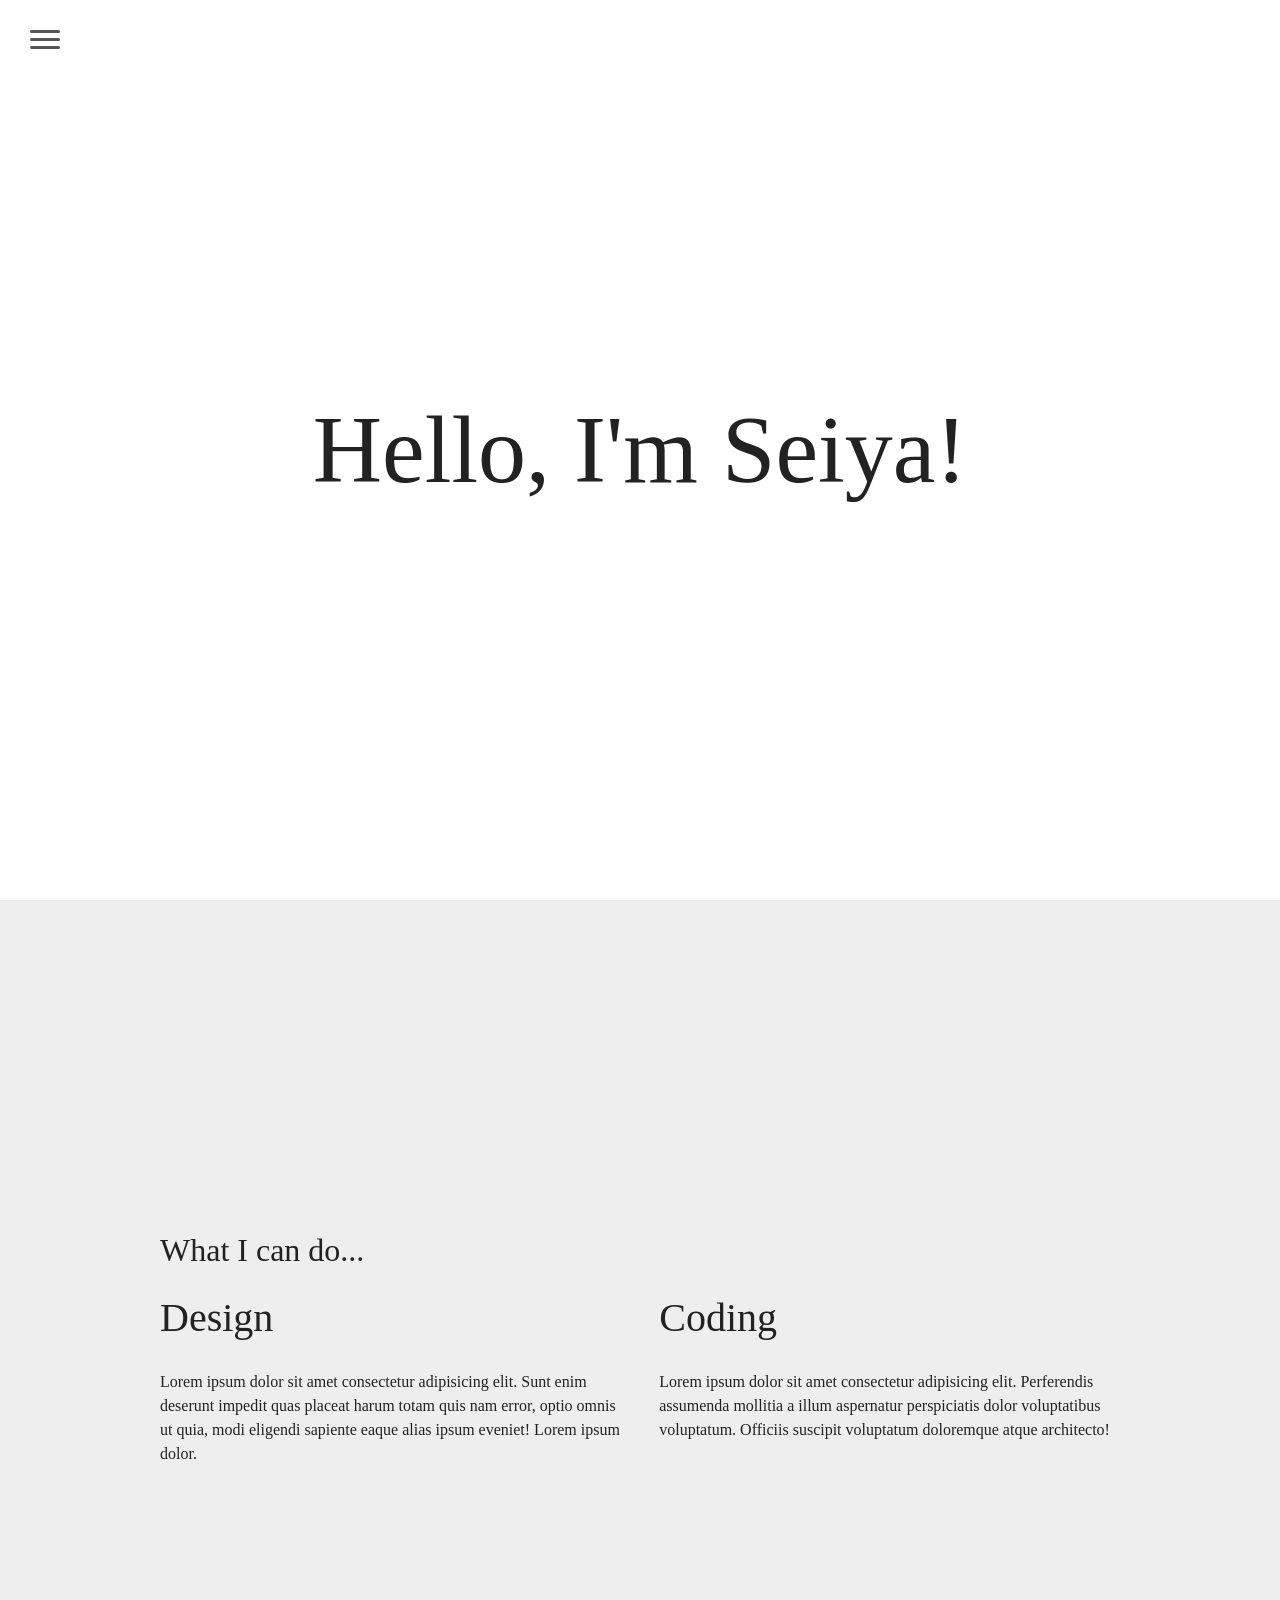
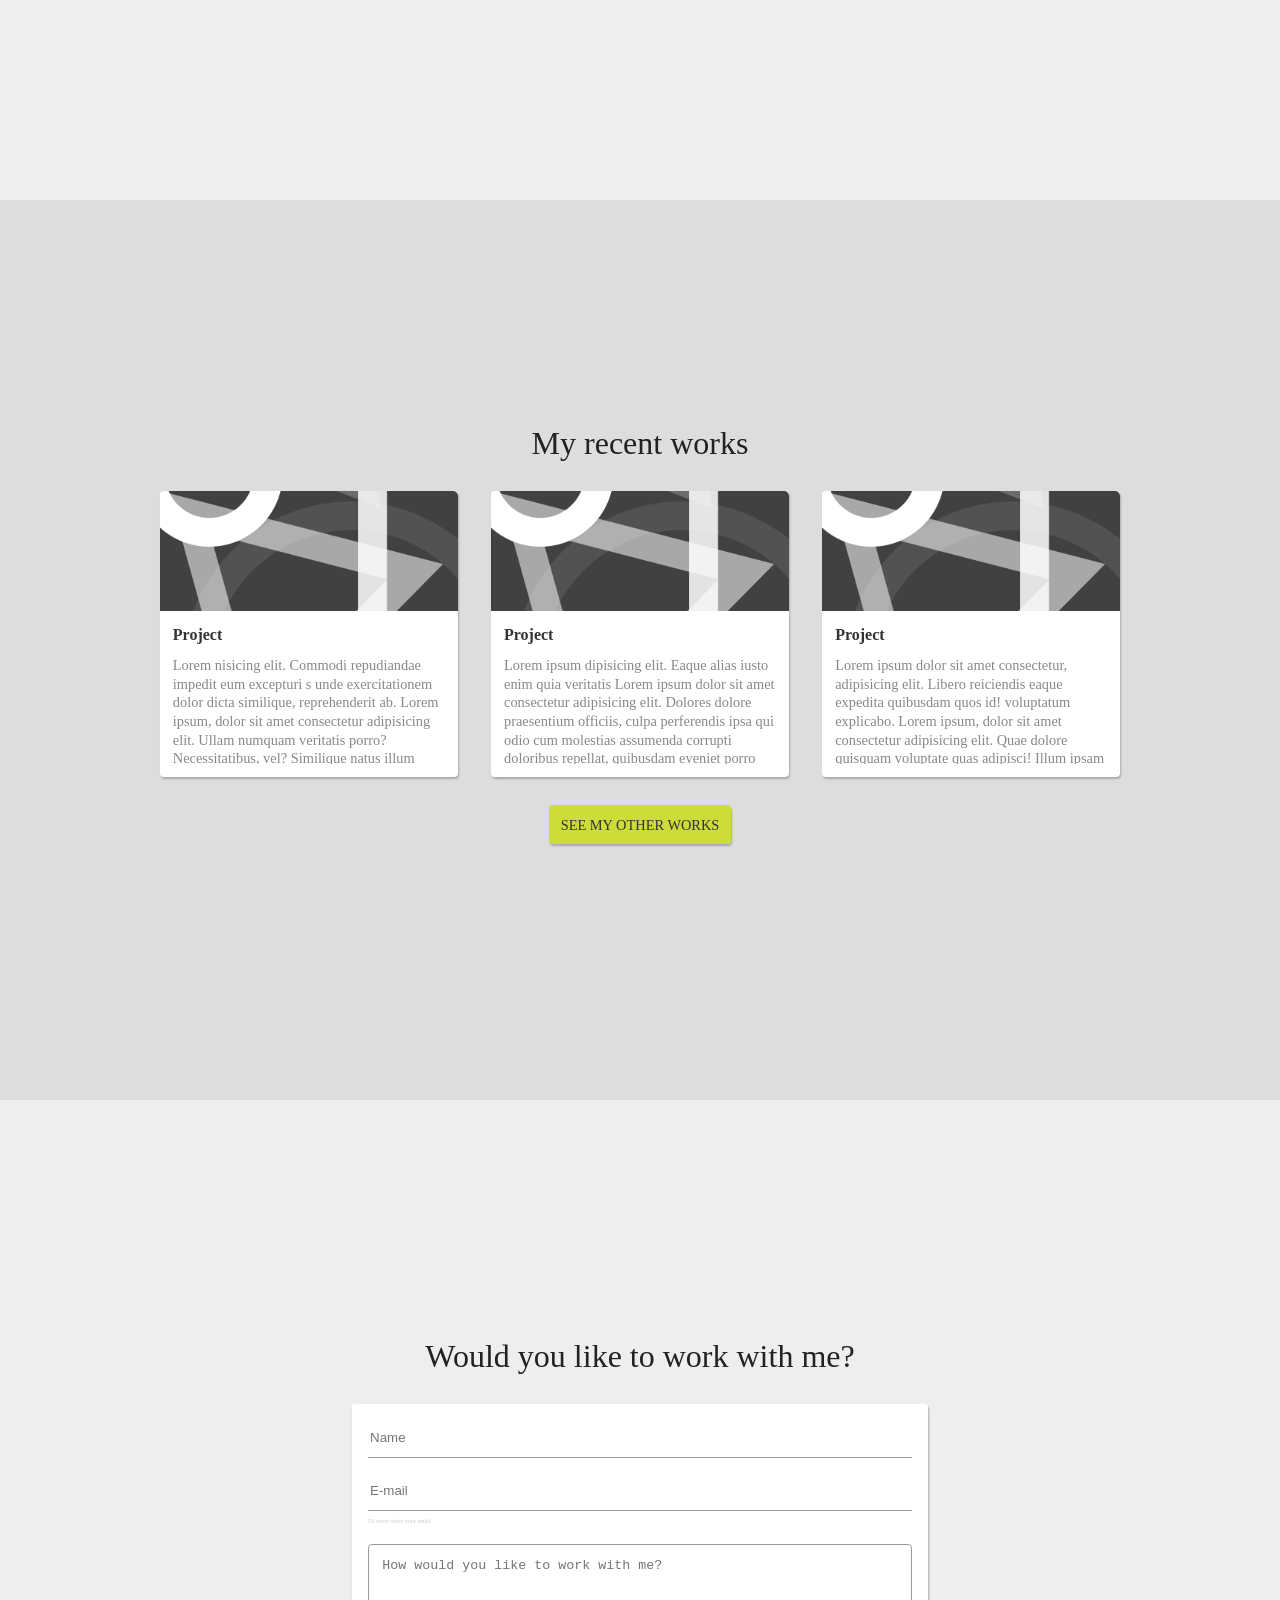
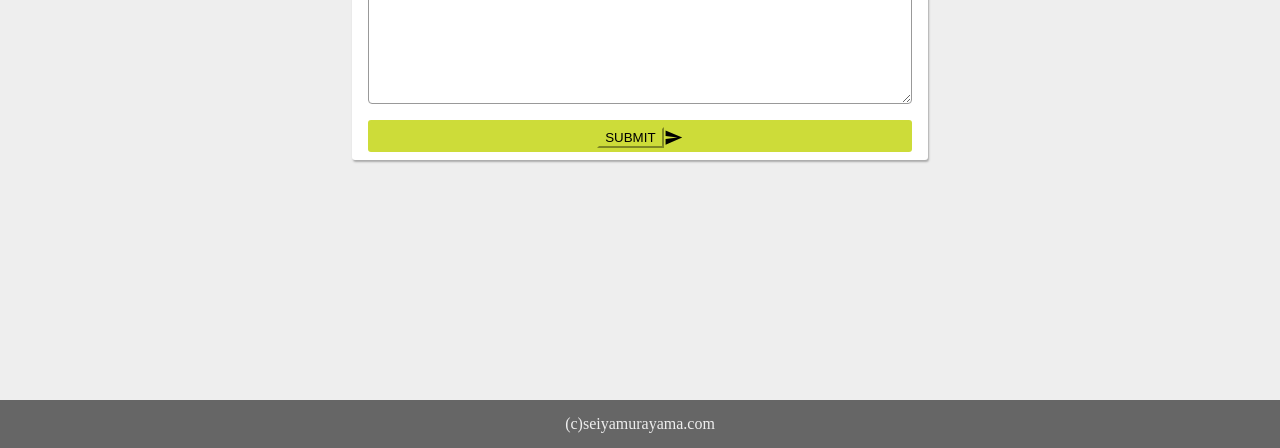
<file: index.html>
<!DOCTYPE html>
<html lang="ja">
  <head>
    <meta charset="UTF-8" />
    <meta name="viewport" content="width=device-width, initial-scale=1.0" />
    <meta http-equiv="X-UA-Compatible" content="ie=edge" />
    <title>Seiya Sensei 1 playground</title>
    <link rel="stylesheet" href="style.css" />
  </head>
  <body>
    <header>
      <nav>
        <div id="navDrawer">
          <input id="navInput" type="checkbox" class="navUnshown" />
          <label id="navOpen" for="navInput"><span></span></label>
          <label class="navUnshown" id="navClose" for="navInput"></label>
          <div id="navContents">
            <ul>
              <li><a href="#topWrapper">Top</a></li>
              <li><a href="#">Works</a></li>
              <li><a href="#contactWrapper">Contact</a></li>
              <li class="additionalItems firstChild">Web design</li>
              <li class="additionalItems">Logo design</li>
              <li class="additionalItems">Photo</li>
              <li class="additionalItems">More about Me</li>
            </ul>
          </div>
        </div>
      </nav>
    </header>
    <div id="topWrapper">
      <div class="container">
        <h2>Hello, I'm Seiya!</h2>
      </div>
    </div>
    <div id="contentsWrapper">
      <div class="container">
        <section>
          <div class="heading">What I can do...</div>
          <div class="flex">
            <div class="content">
              <h3>Design</h3>
              <p>
                Lorem ipsum dolor sit amet consectetur adipisicing elit. Sunt
                enim deserunt impedit quas placeat harum totam quis nam error,
                optio omnis ut quia, modi eligendi sapiente eaque alias ipsum
                eveniet! Lorem ipsum dolor.
              </p>
            </div>
            <div class="content">
              <h3>Coding</h3>
              <p>
                Lorem ipsum dolor sit amet consectetur adipisicing elit.
                Perferendis assumenda mollitia a illum aspernatur perspiciatis
                dolor voluptatibus voluptatum. Officiis suscipit voluptatum
                doloremque atque architecto!
              </p>
            </div>
          </div>
        </section>
      </div>
    </div>
    <div id="worksWrapper">
      <div class="container">
        <section>
          <div class="heading centerHeading">My recent works</div>
          <ol class="flex">
            <li>
              <a href="#">
                <img src="images/dummy1.png" alt="" />
                <div>
                  <h4>Project</h4>
                  <p>
                    Lorem nisicing elit. Commodi repudiandae impedit eum
                    excepturi s unde exercitationem dolor dicta similique,
                    reprehenderit ab. Lorem ipsum, dolor sit amet consectetur
                    adipisicing elit. Ullam numquam veritatis porro?
                    Necessitatibus, vel? Similique natus illum nulla praesentium
                    eos, quas expedita reiciendis adipisci? Commodi, fugiat
                    maxime.
                  </p>
                </div>
              </a>
            </li>
            <li>
              <a href="#">
                <img src="images/dummy1.png" alt="" />
                <div>
                  <h4>Project</h4>
                  <p>
                    Lorem ipsum dipisicing elit. Eaque alias iusto enim quia
                    veritatis Lorem ipsum dolor sit amet consectetur adipisicing
                    elit. Dolores dolore praesentium officiis, culpa perferendis
                    ipsa qui odio cum molestias assumenda corrupti doloribus
                    repellat, quibusdam eveniet porro eligendi facere ullam,
                    totam praesentium, Aliquid!
                  </p>
                </div>
              </a>
            </li>
            <li>
              <a href="#">
                <img src="images/dummy1.png" alt="" />
                <div>
                  <h4>Project</h4>
                  <p>
                    Lorem ipsum dolor sit amet consectetur, adipisicing elit.
                    Libero reiciendis eaque expedita quibusdam quos id!
                    voluptatum explicabo. Lorem ipsum, dolor sit amet
                    consectetur adipisicing elit. Quae dolore quisquam voluptate
                    quas adipisci! Illum ipsam tempora totam ullam sit
                    voluptatem asperiores expedita velit.
                  </p>
                </div>
              </a>
            </li>
          </ol>
          <div class="more">
            <a href="#">SEE MY OTHER WORKS</a>
          </div>
        </section>
      </div>
    </div>
    <div id="contactWrapper">
      <div class="container">
        <section class="formSection">
          <div class="heading centerHeading">
            Would you like to work with me?
          </div>
          <form action="" method="POST">
            <label for="name"></label>
            <input
              class="textBox infoBox"
              type="text"
              id="name"
              name="name"
              placeholder="Name"
            />
            <label for="email"></label>
            <input
              class="textBox infoBox"
              type="mail"
              id="email"
              name="email"
              placeholder="E-mail"
            />
            <p>I'll never share your email.</p>
            <label for="message"></label>
            <textarea
              class="textBox"
              name="message"
              id="message"
              placeholder="How would you like to work with me?"
            ></textarea>
            <a href="#">
              <input type="submit" value="SUBMIT" /><img
                src="images/send-24px.svg"
                alt=""
              />
            </a>
          </form>
        </section>
      </div>
    </div>
    <footer>
      <p>(c)seiyamurayama.com</p>
    </footer>
  </body>
</html>
</file>
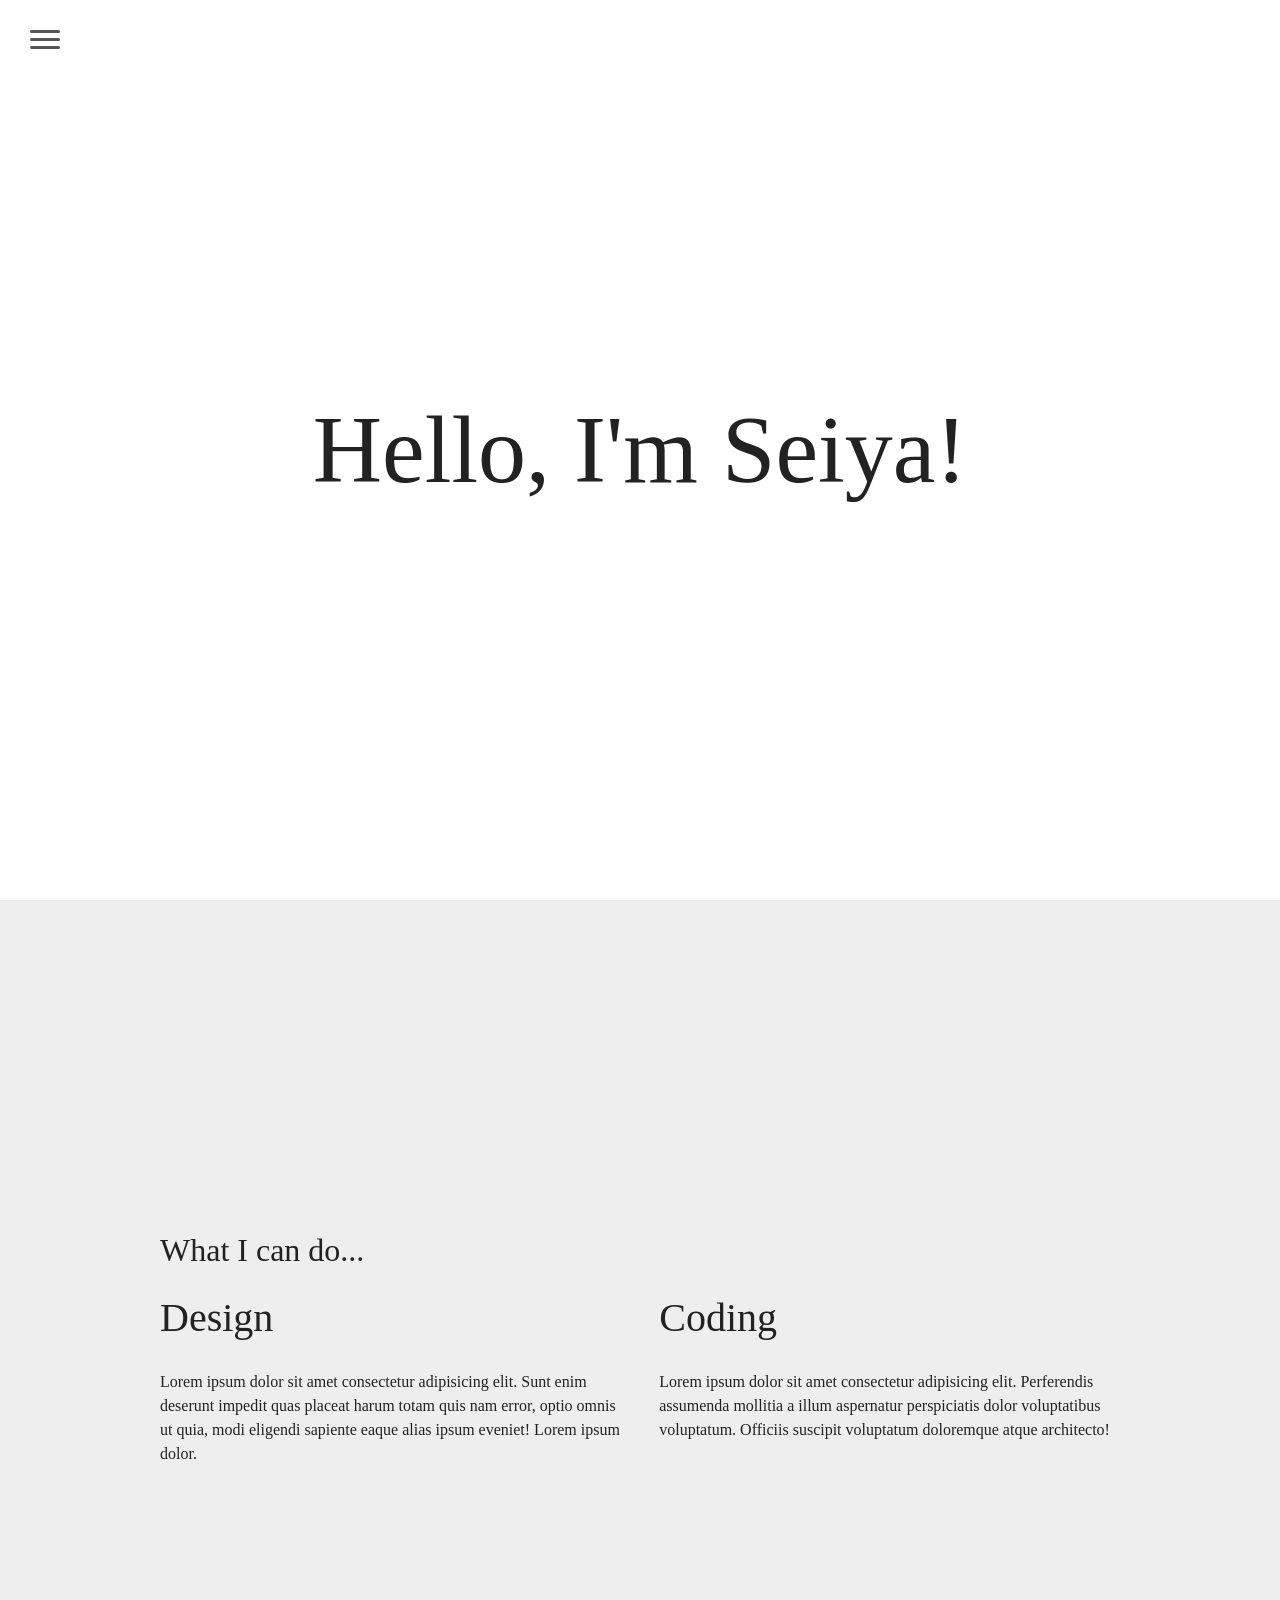
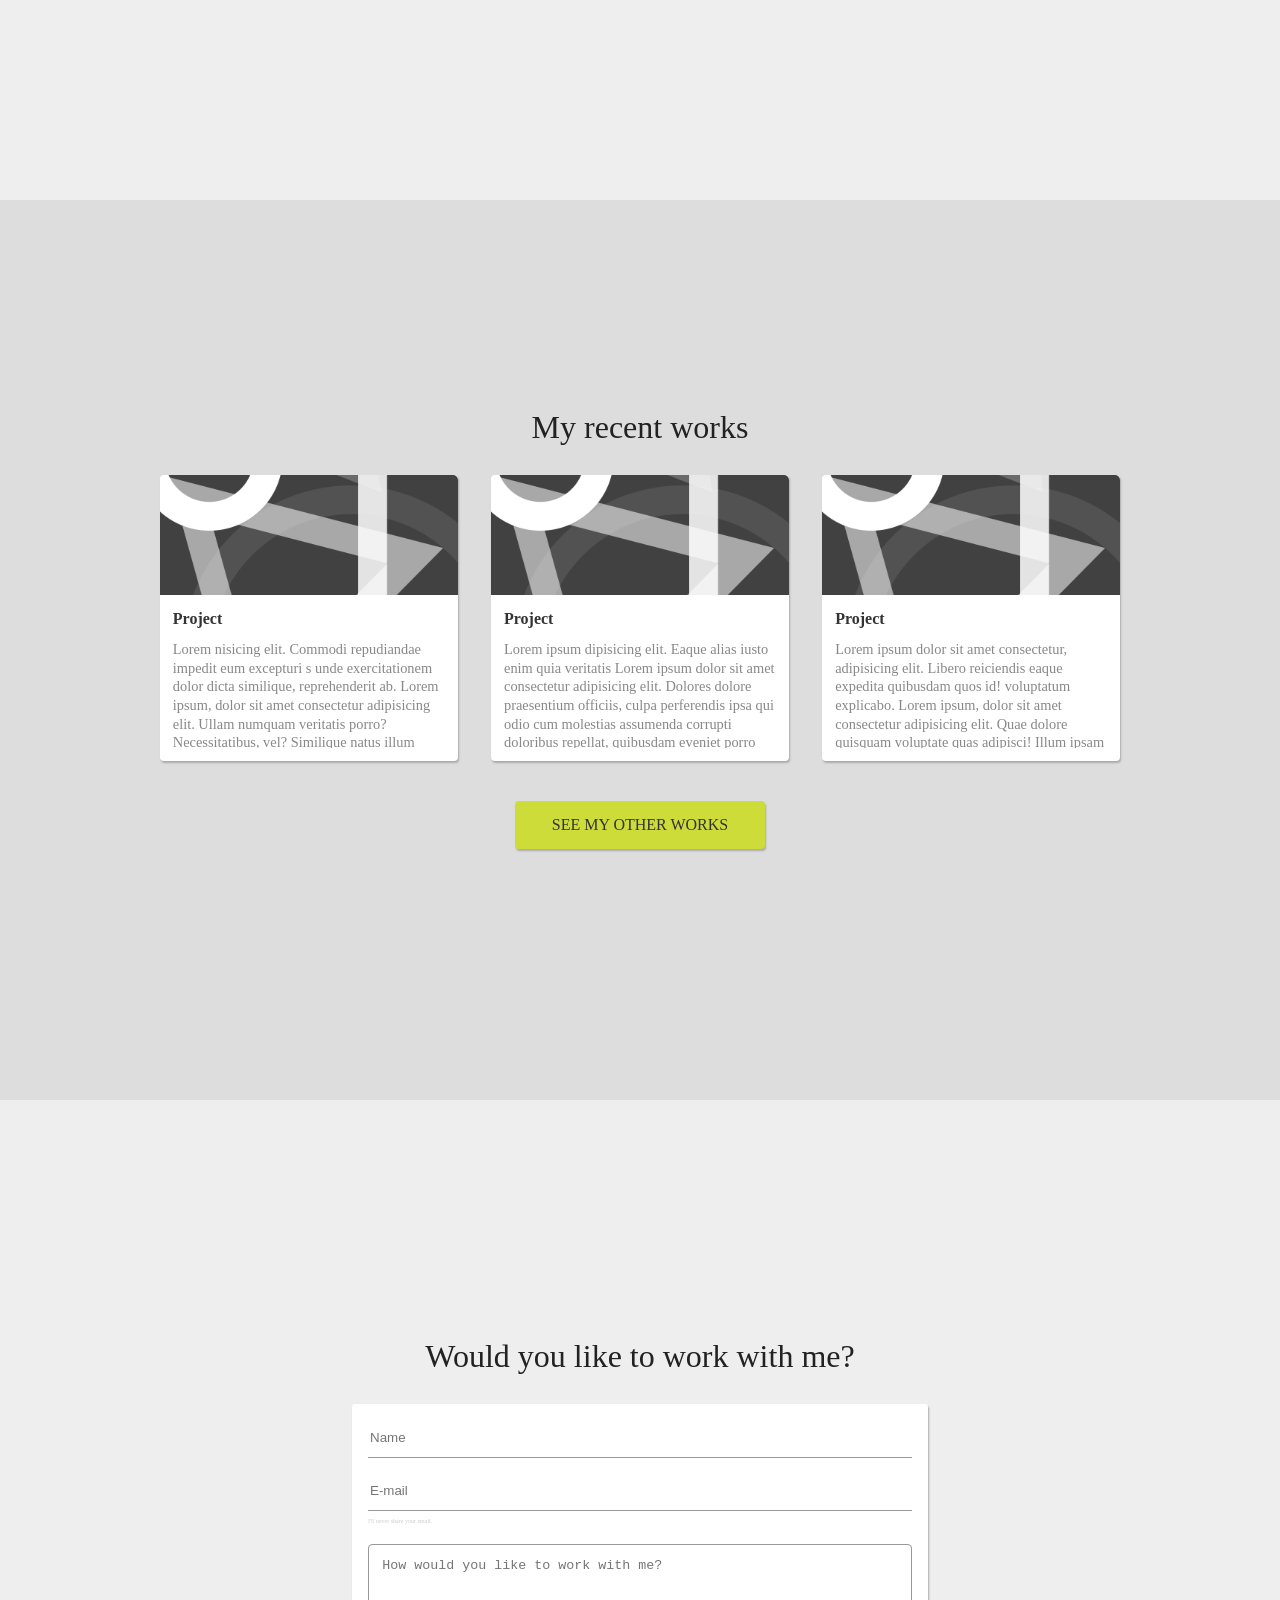
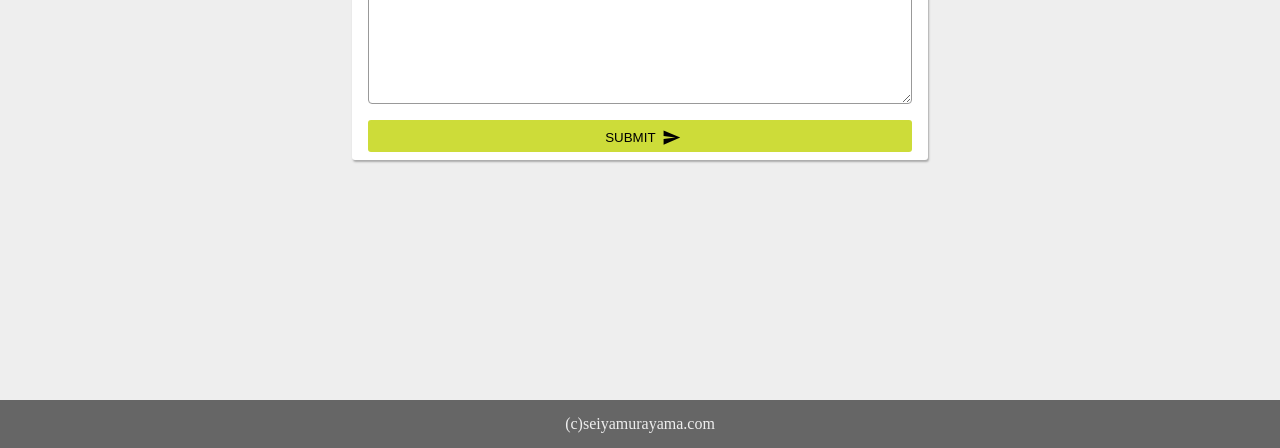
<file: public/index.html>
<!DOCTYPE html>
<html lang="ja">
  <head>
    <meta charset="UTF-8" />
    <meta name="viewport" content="width=device-width, initial-scale=1.0" />
    <meta http-equiv="X-UA-Compatible" content="ie=edge" />
    <title>Seiya Sensei 1 playground</title>
    <link rel="stylesheet" href="style.css" />
  </head>
  <body>
    <header>
      <nav>
        <div id="navDrawer">
          <input id="navInput" type="checkbox" class="navUnshown" />
          <label id="navOpen" for="navInput"><span></span></label>
          <label class="navUnshown" id="navClose" for="navInput"></label>
          <div id="navContents">
            <ul>
              <li><a href="#topWrapper">Top</a></li>
              <li><a href="#">Works</a></li>
              <li><a href="#contactWrapper">Contact</a></li>
              <li class="additionalItems firstChild">Web design</li>
              <li class="additionalItems">Logo design</li>
              <li class="additionalItems">Photo</li>
              <li class="additionalItems">More about Me</li>
            </ul>
          </div>
        </div>
      </nav>
    </header>
    <div id="topWrapper">
      <div class="container">
        <h2>Hello, I'm Seiya!</h2>
      </div>
    </div>
    <div id="contentsWrapper">
      <div class="container">
        <section>
          <div class="heading">What I can do...</div>
          <div class="flex">
            <div class="content">
              <h3>Design</h3>
              <p>
                Lorem ipsum dolor sit amet consectetur adipisicing elit. Sunt
                enim deserunt impedit quas placeat harum totam quis nam error,
                optio omnis ut quia, modi eligendi sapiente eaque alias ipsum
                eveniet! Lorem ipsum dolor.
              </p>
            </div>
            <div class="content">
              <h3>Coding</h3>
              <p>
                Lorem ipsum dolor sit amet consectetur adipisicing elit.
                Perferendis assumenda mollitia a illum aspernatur perspiciatis
                dolor voluptatibus voluptatum. Officiis suscipit voluptatum
                doloremque atque architecto!
              </p>
            </div>
          </div>
        </section>
      </div>
    </div>
    <div id="worksWrapper">
      <div class="container">
        <section>
          <div class="heading centerHeading">My recent works</div>
          <ol class="flex">
            <li>
              <a href="#">
                <img src="images/dummy1.png" alt="" />
                <div>
                  <h4>Project</h4>
                  <p>
                    Lorem nisicing elit. Commodi repudiandae impedit eum
                    excepturi s unde exercitationem dolor dicta similique,
                    reprehenderit ab. Lorem ipsum, dolor sit amet consectetur
                    adipisicing elit. Ullam numquam veritatis porro?
                    Necessitatibus, vel? Similique natus illum nulla praesentium
                    eos, quas expedita reiciendis adipisci? Commodi, fugiat
                    maxime.
                  </p>
                </div>
              </a>
            </li>
            <li>
              <a href="#">
                <img src="images/dummy1.png" alt="" />
                <div>
                  <h4>Project</h4>
                  <p>
                    Lorem ipsum dipisicing elit. Eaque alias iusto enim quia
                    veritatis Lorem ipsum dolor sit amet consectetur adipisicing
                    elit. Dolores dolore praesentium officiis, culpa perferendis
                    ipsa qui odio cum molestias assumenda corrupti doloribus
                    repellat, quibusdam eveniet porro eligendi facere ullam,
                    totam praesentium, Aliquid!
                  </p>
                </div>
              </a>
            </li>
            <li>
              <a href="#">
                <img src="images/dummy1.png" alt="" />
                <div>
                  <h4>Project</h4>
                  <p>
                    Lorem ipsum dolor sit amet consectetur, adipisicing elit.
                    Libero reiciendis eaque expedita quibusdam quos id!
                    voluptatum explicabo. Lorem ipsum, dolor sit amet
                    consectetur adipisicing elit. Quae dolore quisquam voluptate
                    quas adipisci! Illum ipsam tempora totam ullam sit
                    voluptatem asperiores expedita velit.
                  </p>
                </div>
              </a>
            </li>
          </ol>
          <div class="more">
            <div class="btnSkew"></div>
            <a href="#">SEE MY OTHER WORKS</a>
          </div>
        </section>
      </div>
    </div>
    <div id="contactWrapper">
      <div class="container">
        <section class="formSection">
          <div class="heading centerHeading">
            Would you like to work with me?
          </div>
          <form action="" method="POST">
            <label for="name"></label>
            <input
              class="textBox infoBox"
              type="text"
              id="name"
              name="name"
              placeholder="Name"
            />
            <label for="email"></label>
            <input
              class="textBox infoBox"
              type="mail"
              id="email"
              name="email"
              placeholder="E-mail"
            />
            <p>I'll never share your email.</p>
            <label for="message"></label>
            <textarea
              class="textBox"
              name="message"
              id="message"
              placeholder="How would you like to work with me?"
            ></textarea>
            <a href="#">
              <input type="submit" value="SUBMIT" /><img
                src="images/send-24px.svg"
                alt=""
              />
            </a>
          </form>
        </section>
      </div>
    </div>
    <footer>
      <p>(c)seiyamurayama.com</p>
    </footer>
  </body>
</html>
</file>
<file: style.css>
html,
body,
div,
span,
object,
iframe,
h1,
h2,
h3,
h4,
h5,
h6,
p,
blockquote,
pre,
abbr,
address,
cite,
code,
del,
dfn,
em,
img,
ins,
kbd,
q,
samp,
small,
strong,
sub,
sup,
var,
b,
i,
dl,
dt,
dd,
ol,
ul,
li,
fieldset,
form,
label,
legend,
table,
caption,
tbody,
tfoot,
thead,
tr,
th,
td,
article,
aside,
canvas,
details,
figcaption,
figure,
footer,
header,
hgroup,
menu,
nav,
section,
summary,
time,
mark,
audio,
video {
  margin: 0;
  padding: 0;
  border: 0;
  outline: 0;
  font-size: 100%;
  vertical-align: baseline;
  background: transparent;
}

body {
  line-height: 1;
  color: #222;
}

body * {
  -webkit-box-sizing: border-box;
          box-sizing: border-box;
}

article,
aside,
details,
figcaption,
figure,
footer,
header,
hgroup,
menu,
nav,
section {
  display: block;
}

nav ul {
  list-style: none;
}

blockquote,
q {
  quotes: none;
}

blockquote:before,
blockquote:after,
q:before,
q:after {
  content: "";
  content: none;
}

a {
  margin: 0;
  padding: 0;
  font-size: 100%;
  vertical-align: baseline;
  background: transparent;
}

/* change colours to suit your needs */
ins {
  background-color: #ff9;
  color: #000;
  text-decoration: none;
}

/* change colours to suit your needs */
mark {
  background-color: #ff9;
  color: #000;
  font-style: italic;
  font-weight: bold;
}

del {
  text-decoration: line-through;
}

abbr[title],
dfn[title] {
  border-bottom: 1px dotted;
  cursor: help;
}

table {
  border-collapse: collapse;
  border-spacing: 0;
}

/* change border colour to suit your needs */
hr {
  display: block;
  height: 1px;
  border: 0;
  border-top: 1px solid #cccccc;
  margin: 1em 0;
  padding: 0;
}

input,
select {
  vertical-align: middle;
}

#contentsWrapper {
  background-color: #eee;
}

#worksWrapper {
  background-color: #ddd;
}

#contactWrapper {
  background-color: #eee;
}

nav {
  width: 100vw;
  position: fixed;
}

nav #navDrawer {
  position: relative;
}

nav #navDrawer .navUnshown {
  display: none;
}

nav #navDrawer #navContents {
  display: block;
  position: absolute;
  top: 0;
  left: -100vw;
  width: 30%;
  -webkit-transition: all 0.3s;
  transition: all 0.3s;
}

nav #navDrawer #navContents ul {
  height: 100vh;
  width: 100%;
  -webkit-box-orient: vertical;
  -webkit-box-direction: normal;
      -ms-flex-direction: column;
          flex-direction: column;
  background: rgba(255, 255, 255, 0.9);
}

nav #navDrawer #navContents ul li {
  width: 100%;
}

nav #navDrawer #navContents ul li a {
  display: block;
  padding: 2em 1.5em;
  text-decoration: none;
}

nav #navDrawer #navContents ul li a:hover {
  background: #cddc39;
  opacity: 0.8;
}

nav #navDrawer #navContents ul li:hover {
  color: #555;
}

nav #navDrawer #navContents ul .additionalItems {
  color: #888;
  padding: 2em 1.5em;
}

nav #navDrawer #navContents ul .firstChild {
  border-top: 1px solid #ccc;
}

nav #navDrawer #navOpen {
  display: inline-block;
  width: 30px;
  height: 22px;
  vertical-align: middle;
  position: absolute;
  top: 30px;
  left: 30px;
}

nav #navDrawer #navOpen span,
nav #navDrawer #navOpen span::before,
nav #navDrawer #navOpen span::after {
  position: absolute;
  height: 3px;
  width: 30px;
  border-radius: 3px;
  background: #555;
  display: block;
  content: "";
  cursor: pointer;
}

nav #navDrawer #navOpen span:before {
  bottom: -8px;
}

nav #navDrawer #navOpen span:after {
  bottom: -16px;
}

nav #navDrawer #navClose {
  display: block;
  position: absolute;
  width: 100vw;
  height: 100vh;
  left: -100vw;
  top: 0;
  background: rgba(0, 0, 0, 0.3);
  -webkit-transition: all 0.3s;
  transition: all 0.3s;
}

nav #navDrawer #navInput:checked ~ #navClose {
  left: 0;
}

nav #navDrawer #navInput:checked ~ #navContents {
  left: 0;
}

.container {
  width: 75%;
  margin: 0 auto;
  min-height: 100vh;
  display: -webkit-box;
  display: -ms-flexbox;
  display: flex;
  -webkit-box-pack: center;
      -ms-flex-pack: center;
          justify-content: center;
  -webkit-box-align: center;
      -ms-flex-align: center;
          align-items: center;
}

.container h2 {
  font-size: 600%;
  text-align: center;
  line-height: 100vh;
  font-weight: 200;
}

.container .heading {
  font-size: 200%;
  font-weight: 200;
}

.container .centerHeading {
  text-align: center;
  padding-bottom: 1em;
}

.container .flex {
  display: -webkit-box;
  display: -ms-flexbox;
  display: flex;
  -webkit-box-pack: justify;
      -ms-flex-pack: justify;
          justify-content: space-between;
}

.container .flex .content {
  width: 48%;
}

.container .flex .content h3 {
  font-size: 250%;
  font-weight: 200;
  padding: 0.8em 0;
}

.container .flex .content p {
  line-height: 1.5em;
}

.container .flex > li {
  width: 31%;
  list-style: none;
  background-color: #fff;
  border-radius: 4px;
  -webkit-box-shadow: 1px 2px 2px #aaa;
          box-shadow: 1px 2px 2px #aaa;
}

.container .flex > li > a {
  text-decoration: none;
}

.container .flex > li > a img {
  width: 100%;
  height: 120px;
  -o-object-fit: cover;
     object-fit: cover;
  border-radius: 5px 5px 0 0;
}

.container .flex > li > a > div {
  padding: 0.8em;
  color: #888;
}

.container .flex > li > a > div p {
  font-size: 90%;
  line-height: 1.3em;
  overflow: hidden;
  height: 7.5em;
  text-overflow: ellipsis;
  -webkit-box-orient: vertical;
  -webkit-line-clamp: 3;
}

.container .flex > li h4 {
  padding-bottom: 0.8em;
  color: #333;
  font-size: 400;
}

.container .more {
  text-align: center;
  margin: 2.5em;
}

.container .more > a {
  background-color: #cddc39;
  padding: 0.8em;
  text-decoration: none;
  font-size: 90%;
  font-weight: 500;
  border-radius: 4px;
  -webkit-box-shadow: 1px 2px 2px #aaa;
          box-shadow: 1px 2px 2px #aaa;
  color: #333;
}

.container .formSection {
  width: 60%;
}

.container .formSection form {
  background-color: #fff;
  border-radius: 3px;
  -webkit-box-shadow: 1px 2px 2px #aaa;
          box-shadow: 1px 2px 2px #aaa;
  padding: 0.5em 1em;
}

.container .formSection form p {
  color: #ccc;
  font-size: 20%;
}

.container .formSection form .infoBox {
  border: none;
  border-bottom: solid 1px #999;
  height: 3em;
  margin: 0.5em 0;
}

.container .formSection form .infoBox:focus {
  border-bottom: 1px solid #cddc39;
  color: #cddc39;
  outline: none;
}

.container .formSection form .textBox {
  width: 100%;
}

.container .formSection form textarea {
  border-color: #999;
  height: 12em;
  padding: 1em;
  margin: 1.5em 0 1em 0;
  border-radius: 4px;
}

.container .formSection form textarea:focus {
  border: 1px solid #cddc39;
  color: #cddc39;
  border-radius: 4px;
  outline: none;
}

.container .formSection form > a {
  background-color: #cddc39;
  display: block;
  text-align: center;
  line-height: 2em;
  border-radius: 3px;
}

.container .formSection form > a > input {
  background-color: #cddc39;
  border-color: #cddc39;
}

.container .formSection form > a img {
  vertical-align: middle;
  width: 1.2em;
}

footer {
  background-color: #666;
}

footer p {
  color: #eee;
  padding: 1em;
  text-align: center;
}

@media (max-width: 1023px) {
  #worksWrapper {
    padding: 15% 0;
  }
  nav #navDrawer #navContents {
    width: 45%;
  }
  .container {
    width: 100%;
  }
  .container h2 {
    line-height: 100%;
  }
  .container section {
    width: 90%;
    margin: 0 auto;
  }
  .container .flex {
    -webkit-box-orient: vertical;
    -webkit-box-direction: normal;
        -ms-flex-direction: column;
            flex-direction: column;
  }
  .container .flex .content {
    width: 100%;
  }
  .container .flex li {
    width: 100%;
    margin: 5% 0;
  }
  .container .formSection {
    width: 90%;
  }
}
/*# sourceMappingURL=style.css.map */
</file>
<file: public/style.css>
html,
body,
div,
span,
object,
iframe,
h1,
h2,
h3,
h4,
h5,
h6,
p,
blockquote,
pre,
abbr,
address,
cite,
code,
del,
dfn,
em,
img,
ins,
kbd,
q,
samp,
small,
strong,
sub,
sup,
var,
b,
i,
dl,
dt,
dd,
ol,
ul,
li,
fieldset,
form,
label,
legend,
table,
caption,
tbody,
tfoot,
thead,
tr,
th,
td,
article,
aside,
canvas,
details,
figcaption,
figure,
footer,
header,
hgroup,
menu,
nav,
section,
summary,
time,
mark,
audio,
video {
  margin: 0;
  padding: 0;
  border: 0;
  outline: 0;
  font-size: 100%;
  vertical-align: baseline;
  background: transparent;
}

body {
  line-height: 1;
  color: #222;
}

body * {
  -webkit-box-sizing: border-box;
          box-sizing: border-box;
}

article,
aside,
details,
figcaption,
figure,
footer,
header,
hgroup,
menu,
nav,
section {
  display: block;
}

nav ul {
  list-style: none;
}

blockquote,
q {
  quotes: none;
}

blockquote:before,
blockquote:after,
q:before,
q:after {
  content: "";
  content: none;
}

a {
  margin: 0;
  padding: 0;
  font-size: 100%;
  vertical-align: baseline;
  background: transparent;
}

/* change colours to suit your needs */
ins {
  background-color: #ff9;
  color: #000;
  text-decoration: none;
}

/* change colours to suit your needs */
mark {
  background-color: #ff9;
  color: #000;
  font-style: italic;
  font-weight: bold;
}

del {
  text-decoration: line-through;
}

abbr[title],
dfn[title] {
  border-bottom: 1px dotted;
  cursor: help;
}

table {
  border-collapse: collapse;
  border-spacing: 0;
}

/* change border colour to suit your needs */
hr {
  display: block;
  height: 1px;
  border: 0;
  border-top: 1px solid #cccccc;
  margin: 1em 0;
  padding: 0;
}

input,
select {
  vertical-align: middle;
}

#contentsWrapper {
  background-color: #eee;
}

#worksWrapper {
  background-color: #ddd;
}

#contactWrapper {
  background-color: #eee;
}

nav {
  width: 100vw;
  position: fixed;
}

nav #navDrawer {
  position: relative;
}

nav #navDrawer .navUnshown {
  display: none;
}

nav #navDrawer #navContents {
  display: block;
  position: absolute;
  top: 0;
  left: -100vw;
  width: 30%;
  -webkit-transition: all 0.3s;
  transition: all 0.3s;
}

nav #navDrawer #navContents ul {
  height: 100vh;
  width: 100%;
  -webkit-box-orient: vertical;
  -webkit-box-direction: normal;
      -ms-flex-direction: column;
          flex-direction: column;
  background: rgba(255, 255, 255, 0.9);
}

nav #navDrawer #navContents ul li {
  width: 100%;
}

nav #navDrawer #navContents ul li a {
  display: block;
  padding: 2em 1.5em;
  text-decoration: none;
  color: #666;
}

nav #navDrawer #navContents ul li a:hover {
  background: #cddc39;
  opacity: 0.8;
}

nav #navDrawer #navContents ul li:hover {
  color: #555;
}

nav #navDrawer #navContents ul .additionalItems {
  color: #888;
  padding: 2em 1.5em;
}

nav #navDrawer #navContents ul .firstChild {
  border-top: 1px solid #ccc;
}

nav #navDrawer #navOpen {
  display: inline-block;
  width: 30px;
  height: 22px;
  vertical-align: middle;
  position: absolute;
  top: 30px;
  left: 30px;
}

nav #navDrawer #navOpen span,
nav #navDrawer #navOpen span::before,
nav #navDrawer #navOpen span::after {
  position: absolute;
  height: 3px;
  width: 30px;
  border-radius: 3px;
  background: #555;
  display: block;
  content: "";
  cursor: pointer;
}

nav #navDrawer #navOpen span:before {
  bottom: -8px;
}

nav #navDrawer #navOpen span:after {
  bottom: -16px;
}

nav #navDrawer #navClose {
  display: block;
  position: absolute;
  width: 100vw;
  height: 100vh;
  left: -100vw;
  top: 0;
  background: rgba(0, 0, 0, 0.3);
  -webkit-transition: all 0.3s;
  transition: all 0.3s;
}

nav #navDrawer #navInput:checked ~ #navClose {
  left: 0;
}

nav #navDrawer #navInput:checked ~ #navContents {
  left: 0;
}

.container {
  width: 75%;
  margin: 0 auto;
  min-height: 100vh;
  display: -webkit-box;
  display: -ms-flexbox;
  display: flex;
  -webkit-box-pack: center;
      -ms-flex-pack: center;
          justify-content: center;
  -webkit-box-align: center;
      -ms-flex-align: center;
          align-items: center;
}

.container h2 {
  font-size: 600%;
  text-align: center;
  line-height: 100vh;
  font-weight: 200;
}

.container .heading {
  font-size: 200%;
  font-weight: 200;
}

.container .centerHeading {
  text-align: center;
  padding-bottom: 1em;
}

.container .flex {
  display: -webkit-box;
  display: -ms-flexbox;
  display: flex;
  -webkit-box-pack: justify;
      -ms-flex-pack: justify;
          justify-content: space-between;
}

.container .flex .content {
  width: 48%;
}

.container .flex .content h3 {
  font-size: 250%;
  font-weight: 200;
  padding: 0.8em 0;
}

.container .flex .content p {
  line-height: 1.5em;
}

.container .flex > li {
  width: 31%;
  list-style: none;
  background-color: #fff;
  border-radius: 4px;
  -webkit-box-shadow: 1px 2px 2px #aaa;
          box-shadow: 1px 2px 2px #aaa;
}

.container .flex > li > a {
  text-decoration: none;
}

.container .flex > li > a img {
  width: 100%;
  height: 120px;
  -o-object-fit: cover;
     object-fit: cover;
  border-radius: 5px 5px 0 0;
}

.container .flex > li > a > div {
  padding: 0.8em;
  color: #888;
}

.container .flex > li > a > div p {
  font-size: 90%;
  line-height: 1.3em;
  overflow: hidden;
  height: 7.5em;
  text-overflow: ellipsis;
  -webkit-box-orient: vertical;
  -webkit-line-clamp: 3;
}

.container .flex > li h4 {
  padding-bottom: 0.8em;
  color: #333;
  font-size: 400;
}

.container .more {
  text-align: center;
  margin: 2.5em auto;
  max-width: 250px;
  height: 3em;
  cursor: pointer;
  overflow: hidden;
  position: relative;
  background-color: #cddc39;
  border-radius: 4px;
  -webkit-box-shadow: 1px 2px 2px #aaa;
          box-shadow: 1px 2px 2px #aaa;
}

.container .more:hover .btnSkew {
  left: -20px;
}

.container .more:hover a {
  color: #f7f7f7;
}

.container .more a {
  width: 100%;
  line-height: 3em;
  text-decoration: none;
  font-weight: 500;
  color: #333;
  transition: all 0.3s ease;
  -webkit-transition: all 0.3s ease;
  -moz-transition: all 0.3s ease;
  -webkit-transform: skewX(20deg);
          transform: skewX(20deg);
  z-index: 2;
  position: relative;
}

.container .more .btnSkew {
  background: rgba(205, 220, 150, 0.7);
  position: absolute;
  width: 300px;
  height: 3em;
  left: -320px;
  transition: all 0.3s ease;
  -webkit-transition: all 0.3s ease;
  -moz-transition: all 0.3s ease;
  -webkit-transform: skewX(20deg);
          transform: skewX(20deg);
  z-index: 1;
}

.container .formSection {
  width: 60%;
}

.container .formSection form {
  background-color: #fff;
  border-radius: 3px;
  -webkit-box-shadow: 1px 2px 2px #aaa;
          box-shadow: 1px 2px 2px #aaa;
  padding: 0.5em 1em;
}

.container .formSection form p {
  color: #ccc;
  font-size: 20%;
}

.container .formSection form .infoBox {
  border: none;
  border-bottom: solid 1px #999;
  height: 3em;
  margin: 0.5em 0;
}

.container .formSection form .infoBox:focus {
  border-bottom: 1px solid #cddc39;
  color: #cddc39;
  outline: none;
}

.container .formSection form .textBox {
  width: 100%;
}

.container .formSection form textarea {
  border-color: #999;
  height: 12em;
  padding: 1em;
  margin: 1.5em 0 1em 0;
  border-radius: 4px;
}

.container .formSection form textarea:focus {
  border: 1px solid #cddc39;
  color: #cddc39;
  border-radius: 4px;
  outline: none;
}

.container .formSection form > a {
  background-color: #cddc39;
  display: block;
  text-align: center;
  line-height: 2em;
  border-radius: 3px;
  cursor: pointer;
}

.container .formSection form > a > input {
  background-color: #cddc39;
  border: none;
}

.container .formSection form > a img {
  vertical-align: middle;
  width: 1.2em;
}

footer {
  background-color: #666;
}

footer p {
  color: #eee;
  padding: 1em;
  text-align: center;
}

@media (max-width: 1023px) {
  #worksWrapper {
    padding: 15% 0;
  }
  nav #navDrawer #navContents {
    width: 45%;
  }
  .container {
    width: 100%;
  }
  .container h2 {
    line-height: 100%;
  }
  .container section {
    width: 90%;
    margin: 0 auto;
  }
  .container .flex {
    -webkit-box-orient: vertical;
    -webkit-box-direction: normal;
        -ms-flex-direction: column;
            flex-direction: column;
  }
  .container .flex .content {
    width: 100%;
  }
  .container .flex li {
    width: 100%;
    margin: 5% 0;
  }
  .container .formSection {
    width: 90%;
  }
}
/*# sourceMappingURL=style.css.map */
</file>
